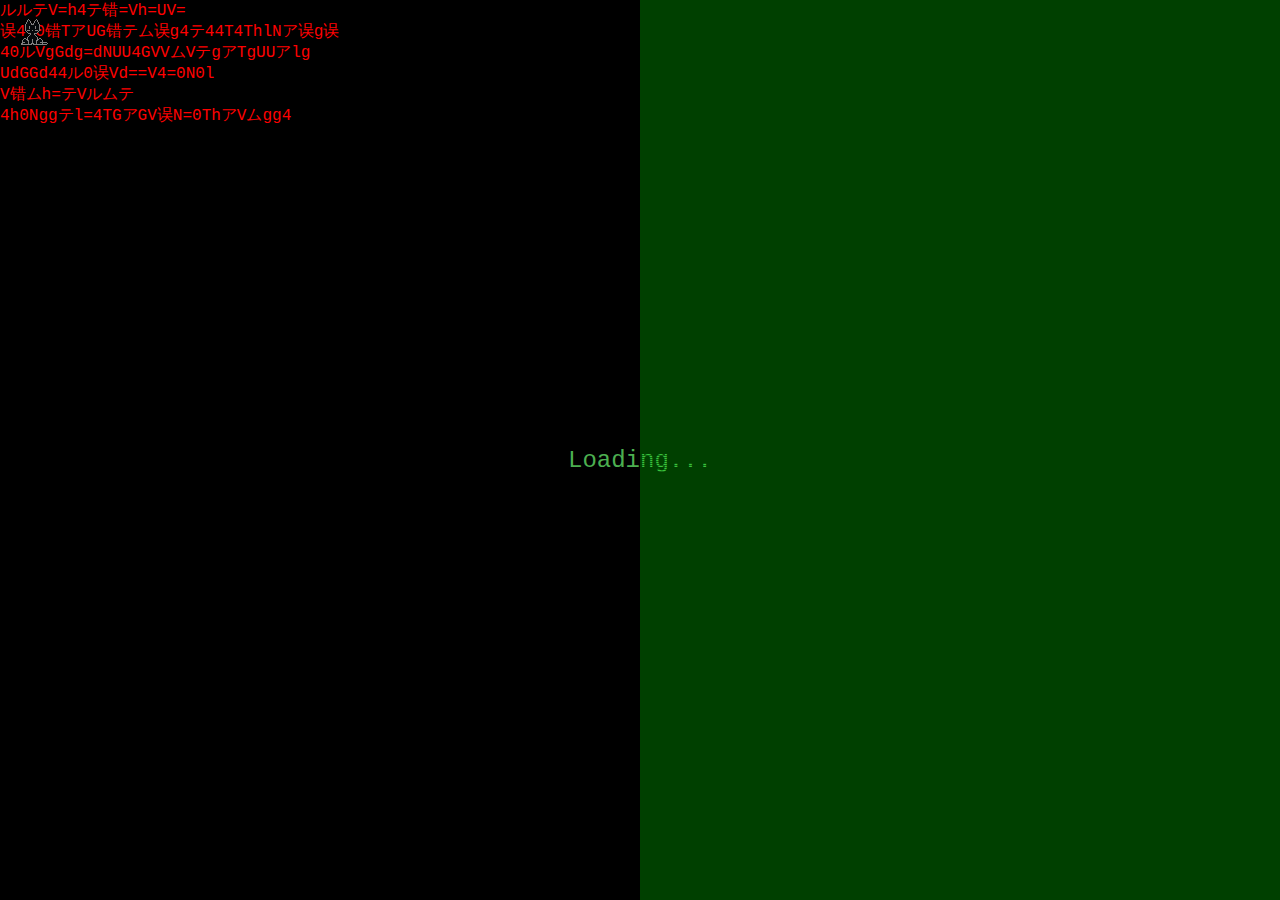
<file: index.html>
<!DOCTYPE html>
<html lang="en">
<head>
  <meta charset="UTF-8">
  <meta name="viewport" content="width=device-width, initial-scale=1.0">
  <title>Визитка</title>
  <link rel="stylesheet" href="vize/styles.css">
</head>
<body>
  <div class="loading-screen">
    <div class="matrix"></div>
    <div class="loading-text">Loading...</div>
  </div>

  <div class="business-card hidden">
    <h1>Добро пожаловать!<br>Меня зовут Артём</h1>
    <p>Я человек с опытом работы<br> в разных технологиях.<br>Контактный телефон:<br>+7 (914) 182-57-24<br>Email: artem@artemon.tech</p>
  </div>

  <script src="vize/script.js"></script>
  <script src="vize/oneko.js"></script>
</body>
</html>
</file>
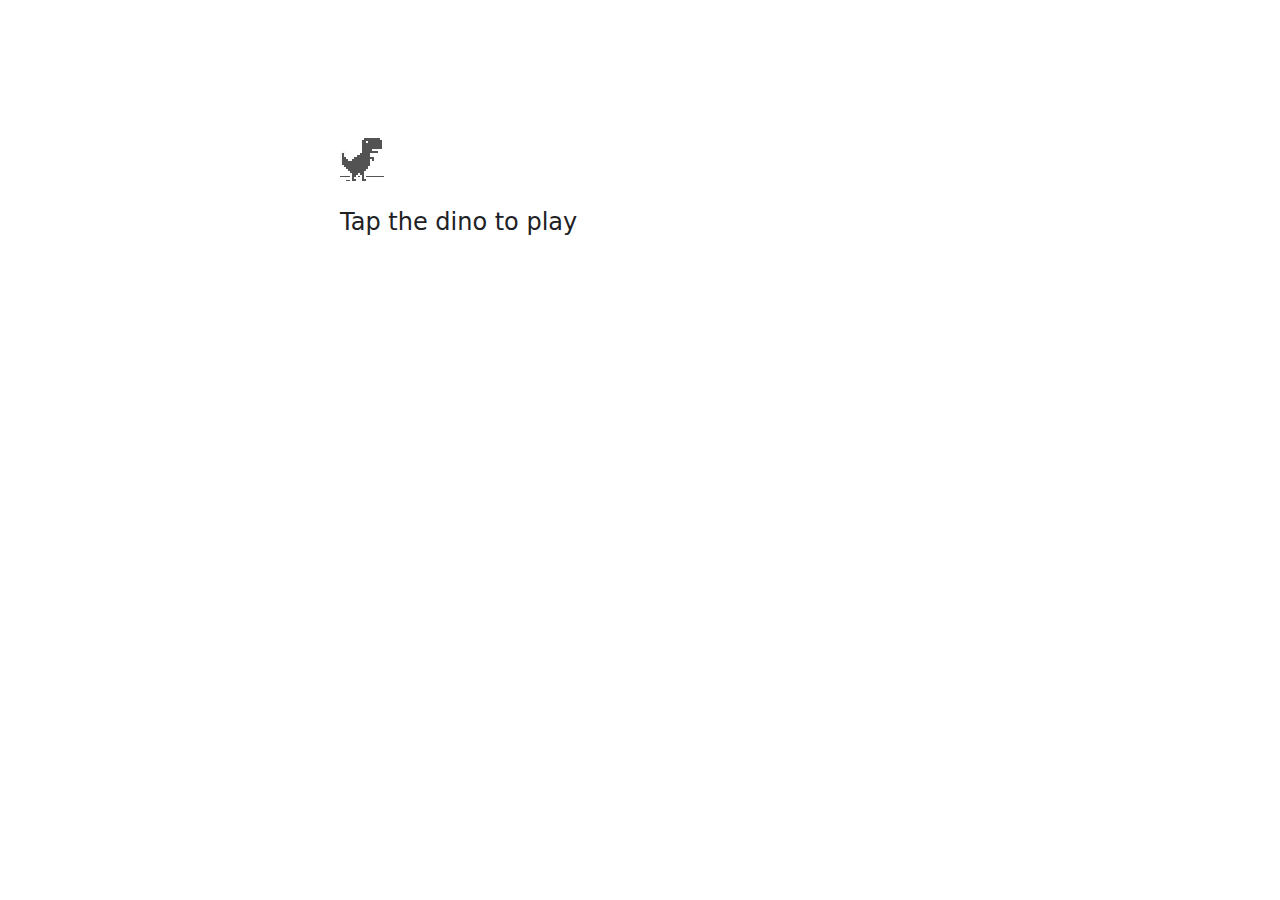
<file: IDDQD/index.html>
<!DOCTYPE html>
<html dir="ltr" lang="en" class="offline">
    <head>
        <!-- Yandex.Metrika counter -->
   <script type="text/javascript" >
   (function(m,e,t,r,i,k,a){m[i]=m[i]||function(){(m[i].a=m[i].a||[]).push(arguments)};
   m[i].l=1*new Date();
   for (var j = 0; j < document.scripts.length; j++) {if (document.scripts[j].src === r) { return; }}
   k=e.createElement(t),a=e.getElementsByTagName(t)[0],k.async=1,k.src=r,a.parentNode.insertBefore(k,a)})
   (window, document, "script", "https://mc.yandex.ru/metrika/tag.js", "ym");

   ym(99235283, "init", {
        clickmap:true,
        trackLinks:true,
        accurateTrackBounce:true,
        trackHash:true
   });
</script>
<noscript><div><img src="https://mc.yandex.ru/watch/99235283" style="position:absolute; left:-9999px;" alt="" /></div></noscript>
<!-- /Yandex.Metrika counter -->
        <meta charset="utf-8">
        <meta name="color-scheme" content="light dark">
        <meta name="theme-color" content="#fff">
        <meta name="viewport" content="width=device-width, initial-scale=1.0,
            maximum-scale=1.0, user-scalable=no">
        <title>Dino</title>
        <link rel="stylesheet" href="styles/interstitial_core.css">
        <link rel="stylesheet" href="styles/interstitial_common.css">
        <link rel="stylesheet" href="styles/neterror.css">
        <script src="scripts/neterror.slim.js"></script>
        <script src="scripts/offline.js"></script>
        <script src="scripts/offline-sprite-definitions.js"></script>
        <link rel="manifest" href="appmanifest.json">
        <!-- Global site tag (gtag.js) - Google Analytics -->
        <script async src="G-SX3SJWCLEY"></script>
        <script>
            window.dataLayer = window.dataLayer || [];
            function gtag(){dataLayer.push(arguments);}
            gtag('js', new Date());

            gtag('config', 'G-SX3SJWCLEY');
        </script>
    </head>
    <body id="t" class="neterror" style="font-size: 75%">
        <div id="main-frame-error" class="interstitial-wrapper">
            <div id="main-content">
                <div class="icon icon-offline" style="visibility: hidden;"></div>
                <div id="main-message">
                    <h1>
                        <span id="heading.msg">Tap the dino to play</span>
                    </h1>
                </div>
            </div>
            <div role="application" tabindex="0" class="runner-container">
                <canvas class="runner-canvas" width="552" height="150" style="width: 552px; height: 150px;"></canvas>
                <span class="offline-runner-live-region" aria-live="assertive">Dino game. A pixelated dinosaur dodges cacti and pterodactyls as it runs across a desolate landscape. When you hear an audio cue, press space to jump over obstacles.</span>
            </div>
            
        </div>
        <div id="sub-frame-error">
            <!-- Show details when hovering over the icon, in case the details are
                hidden because they're too large. -->
            <div class="icon"></div>
            <div id="sub-frame-error-details" jsselect="summary" jsvalues=".innerHTML:msg" style="display: none;"></div>
        </div>
        <div id="offline-resources">
            <img id="offline-resources-1x" src="images/default_100_percent/offline/100-offline-sprite.png">
            <img id="offline-resources-2x" src="images/default_200_percent/offline/200-offline-sprite.png">
            <template id="audio-resources">
                <audio id="offline-sound-press" src="[data-uri]"></audio>
                <audio id="offline-sound-hit" src="[data-uri]"></audio>
                <audio id="offline-sound-reached" src="[data-uri]"></audio>
            </template>
        </div>
        <script src="scripts/load_time_data.js"></script>
        <script src="scripts/strings.js"></script>
        <script>
            function is_touch_enabled() {
                return ( 'ontouchstart' in window ) || 
                       ( navigator.maxTouchPoints > 0 ) ||
                       ( navigator.msMaxTouchPoints > 0 );
            }
            if ( is_touch_enabled() ) {
                var box = document.getElementById("heading.msg");
                box.innerHTML = "Touch the dino to play";
            }
            
            function changeTheme() {
                switch (document.getElementById("themeDino").value) {
                    case "default":
                        location.href = "index.html";
                        break;
                }
            }
        </script>
        <script src="register-sw.js"></script>
    </body>
</html>
</file>
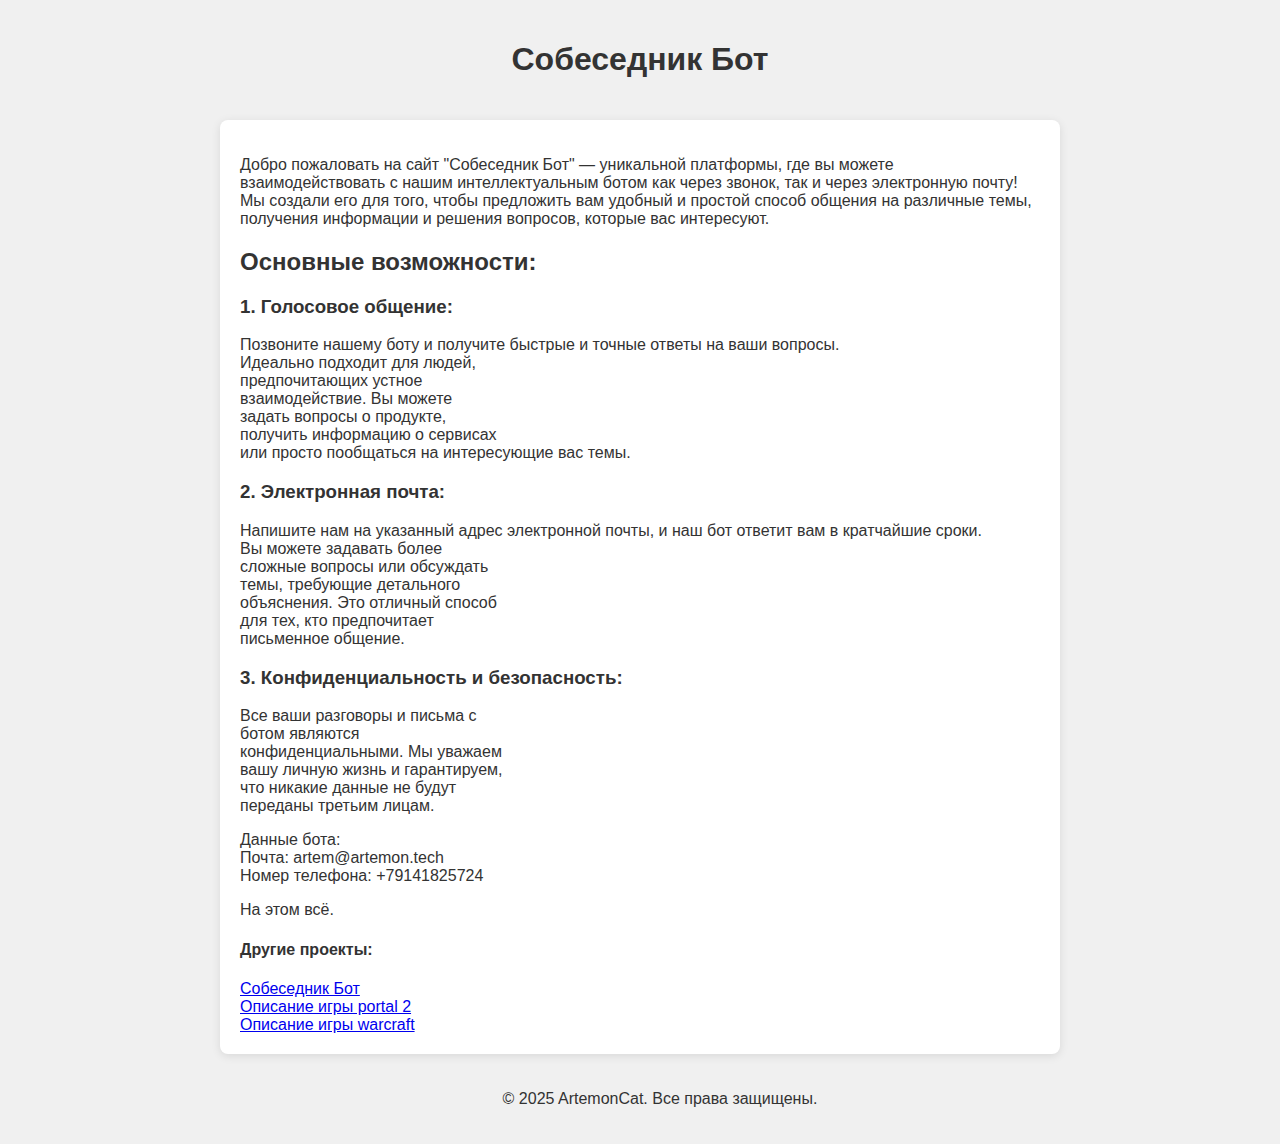
<file: sobesednik/index.html>
<!DOCTYPE html>
<html lang="ru">
<head>
    <!-- Yandex.Metrika counter -->
   <script type="text/javascript" >
   (function(m,e,t,r,i,k,a){m[i]=m[i]||function(){(m[i].a=m[i].a||[]).push(arguments)};
   m[i].l=1*new Date();
   for (var j = 0; j < document.scripts.length; j++) {if (document.scripts[j].src === r) { return; }}
   k=e.createElement(t),a=e.getElementsByTagName(t)[0],k.async=1,k.src=r,a.parentNode.insertBefore(k,a)})
   (window, document, "script", "https://mc.yandex.ru/metrika/tag.js", "ym");

   ym(99235283, "init", {
        clickmap:true,
        trackLinks:true,
        accurateTrackBounce:true,
        trackHash:true
   });
</script>
<noscript><div><img src="https://mc.yandex.ru/watch/99235283" style="position:absolute; left:-9999px;" alt="" /></div></noscript>
<!-- /Yandex.Metrika counter -->
    <meta charset="UTF-8">
    <meta name="viewport" content="width=device-width, initial-scale=1.0">
    <title>Собеседник бот</title>
    <style>
	body {
            font-family: Arial, sans-serif;
            margin: 0;
            padding: 0;
            background-color: #f0f0f0;
            color: #333;
        }
	header {
            padding: 20px;
            text-align: center;
        }
        main {
            padding: 20px;
            max-width: 800px;
            margin: auto;
            background: white;
            border-radius: 8px;
            box-shadow: 0 2px 10px rgba(0, 0, 0, 0.1);
        }
        img {
            width: 100%;
            border-radius: 8px;
            margin-bottom: 20px;
        }
        footer {
            text-align: center;
            padding: 20px;
            position: relative;
            bottom: 0;
            width: 100%;
        }
    </style>
</head>
<body>
<header>
    <h1>Собеседник Бот</h1>
</header>
    <main>
  <p>
      Добро пожаловать на сайт "Собеседник
      Бот" — уникальной платформы, где вы
      можете взаимодействовать с нашим
      интеллектуальным ботом как через
      звонок, так и через электронную почту! Мы
      создали его для того, чтобы предложить вам
      удобный и простой способ общения на
      различные темы, получения информации и решения вопросов, которые вас интересуют.
  </p>
  <h2>Основные возможности:</h2>
    <h3>1. Голосовое общение:</h3>
    <p>
        Позвоните нашему боту и получите быстрые и точные ответы на ваши вопросы.<br>
        Идеально подходит для людей,<br>
        предпочитающих устное<br>
        взаимодействие. Вы можете<br>
        задать вопросы о продукте,<br>
        получить информацию о сервисах<br>
        или просто пообщаться на интересующие вас темы.
    </p>
    <h3>2. Электронная почта:</h3>
    <p>
        Напишите нам на указанный адрес электронной почты, и наш бот ответит вам в кратчайшие сроки.<br>
        Вы можете задавать более<br>
        сложные вопросы или обсуждать<br>
        темы, требующие детального<br>
        объяснения. Это отличный способ<br>
        для тех, кто предпочитает<br>
        письменное общение.
    </p>
    <h3>3. Конфиденциальность и безопасность:</h3>
    <p>
        Все ваши разговоры и письма с<br>
        ботом являются<br>
        конфиденциальными. Мы уважаем<br>
        вашу личную жизнь и гарантируем,<br>
        что никакие данные не будут<br>
        переданы третьим лицам.
    </p>
    <p>
        Данные бота:<br>
        Почта: artem@artemon.tech<br>
        Номер телефона: +79141825724
    </p>
    <p>На этом всё.</p>
    	<h4>Другие проекты:</h4>
<a href="https://artemon.tech">Собеседник Бот</a><br>
<a href="https://artemon.tech/portal2">Описание игры portal 2</a><br>
<a href="https://artemon.tech/warcraft">Описание игры warcraft</a>
	</main>

<footer>
    <p>&copy; 2025 ArtemonCat. Все права защищены.</p>
</footer>
    

</body>
</html>
</file>
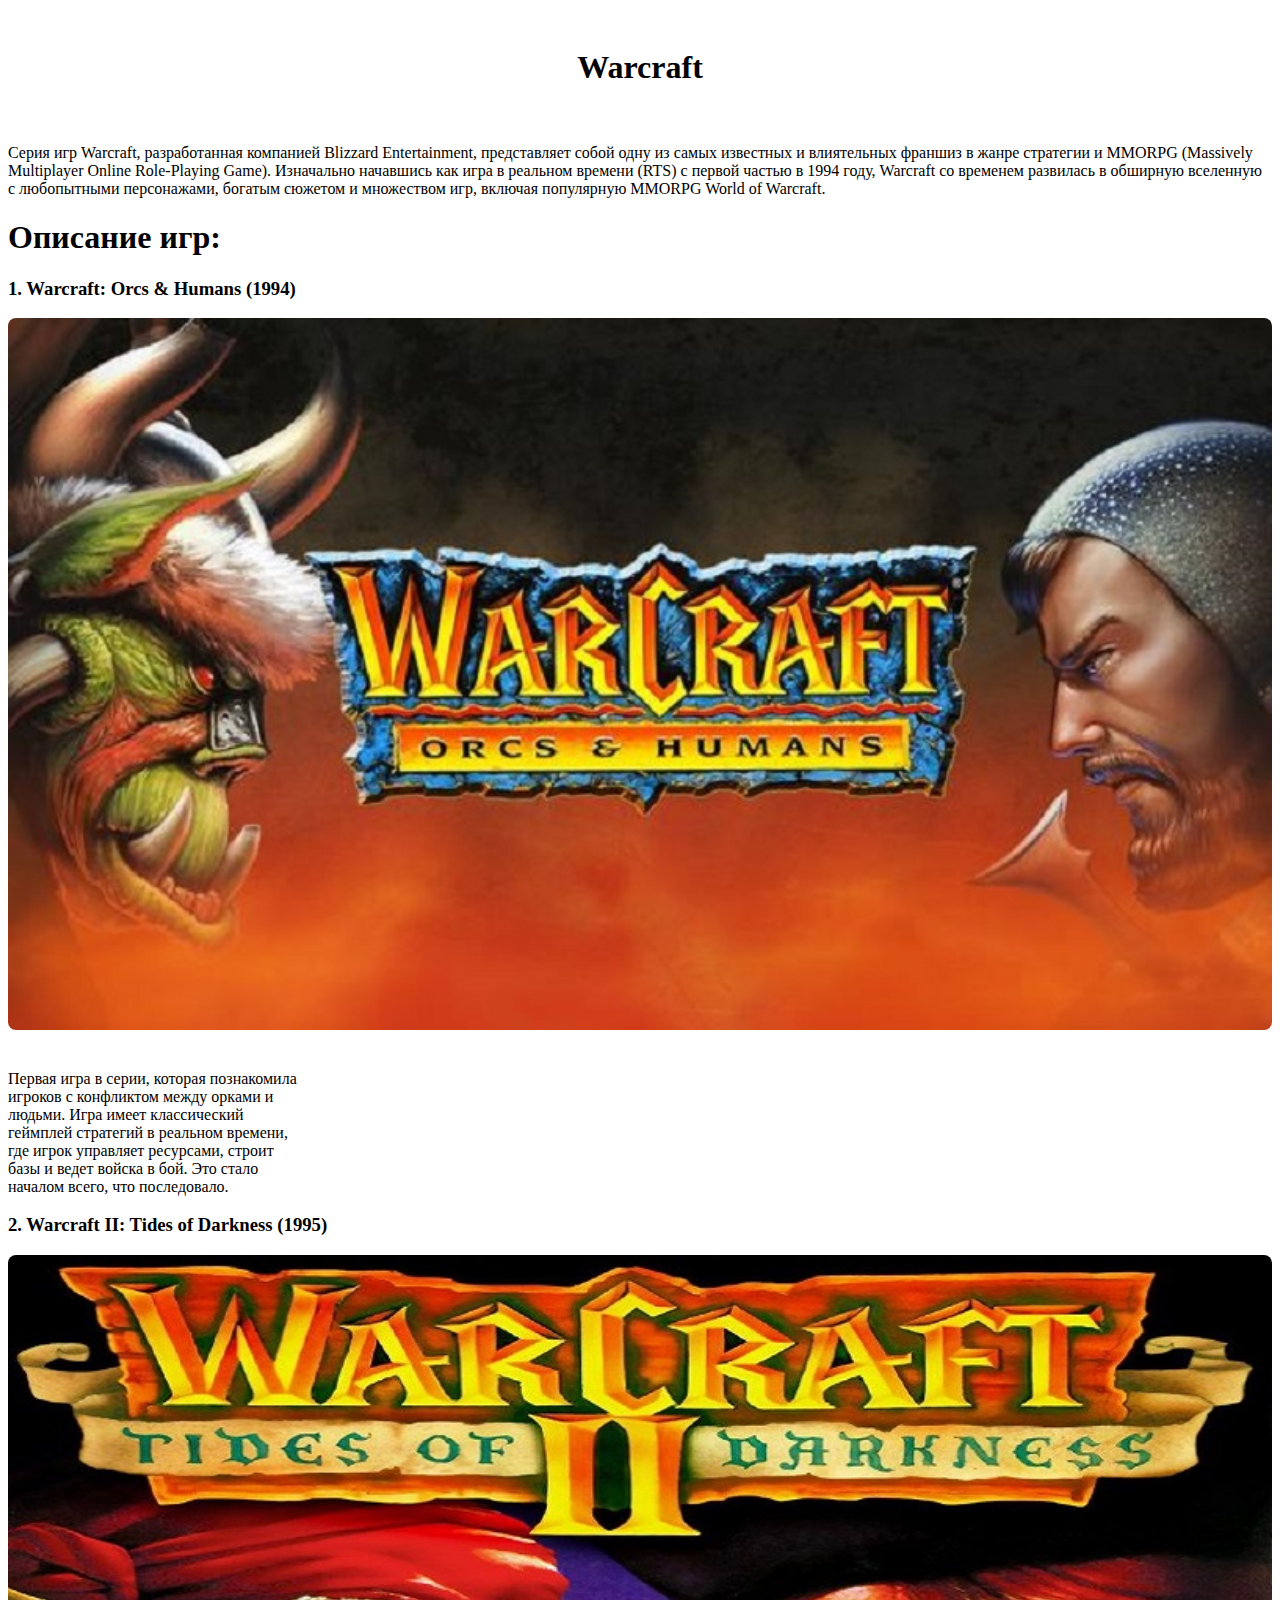
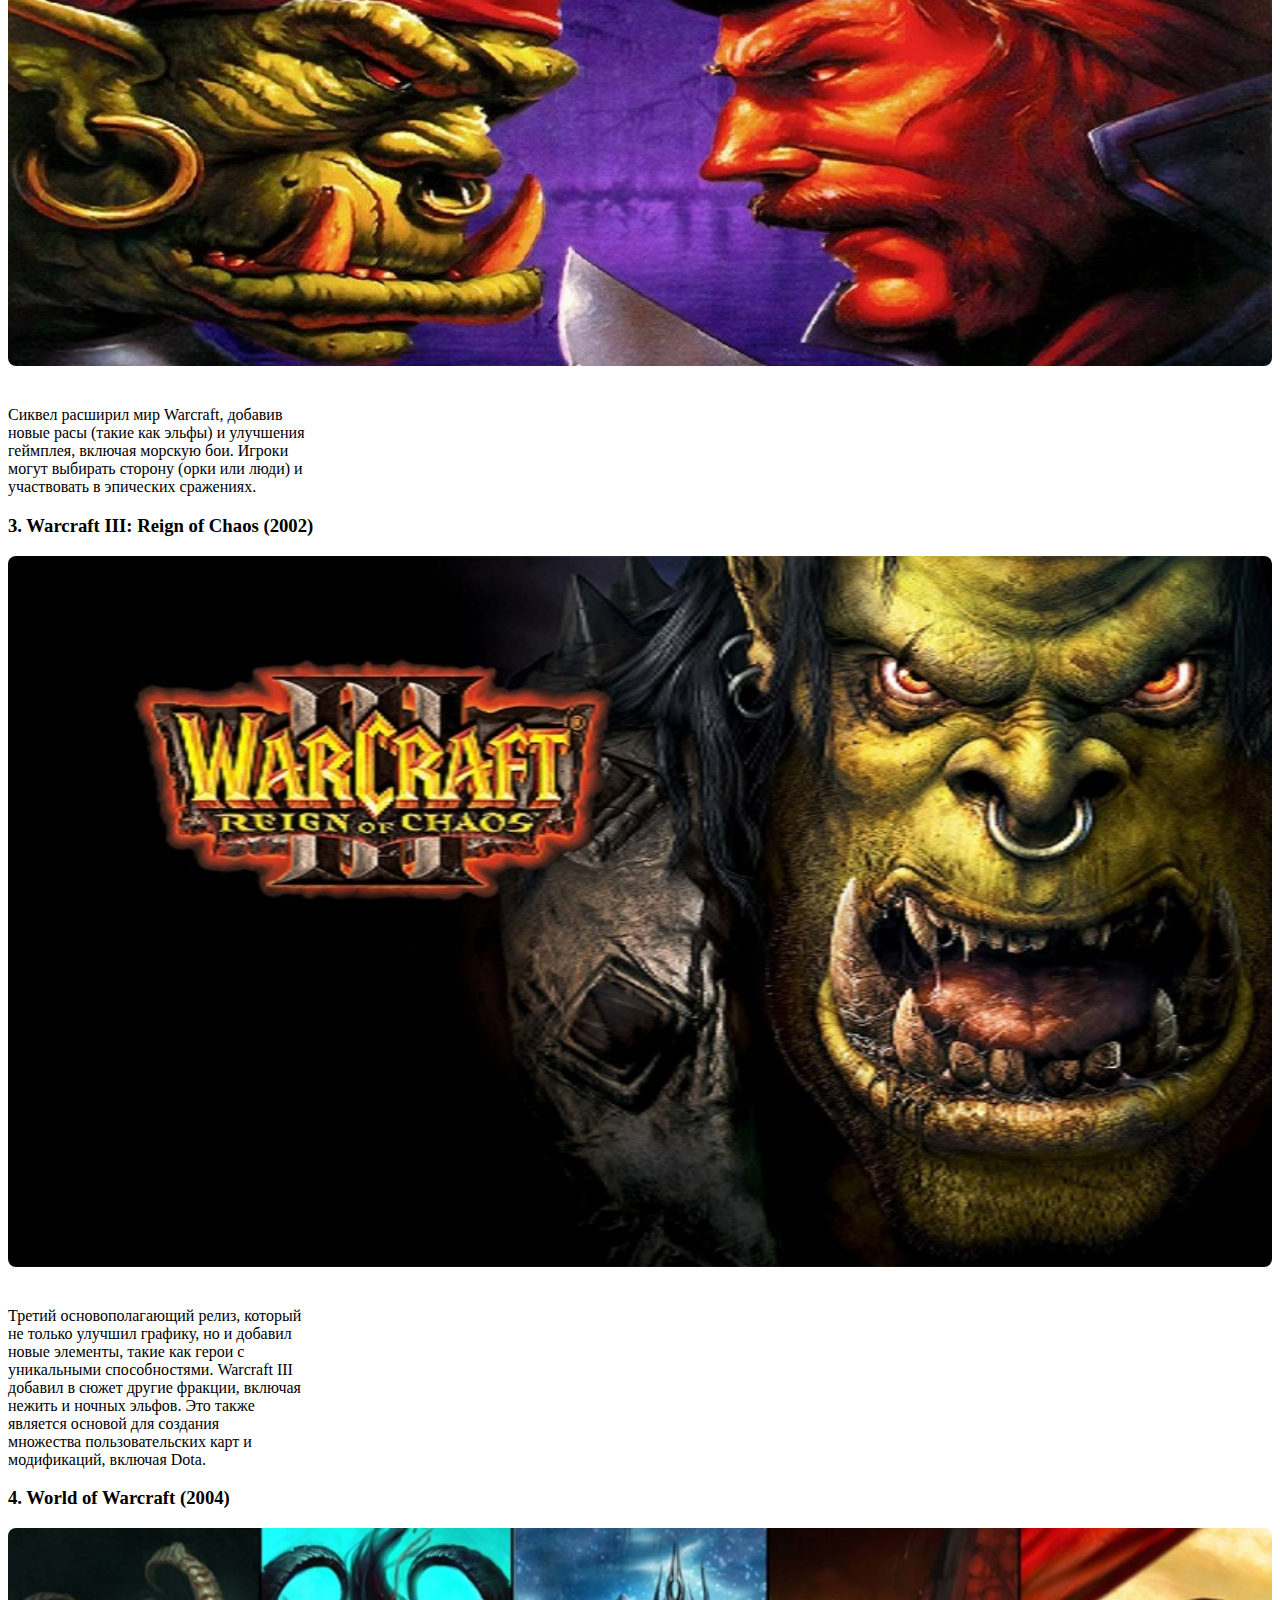
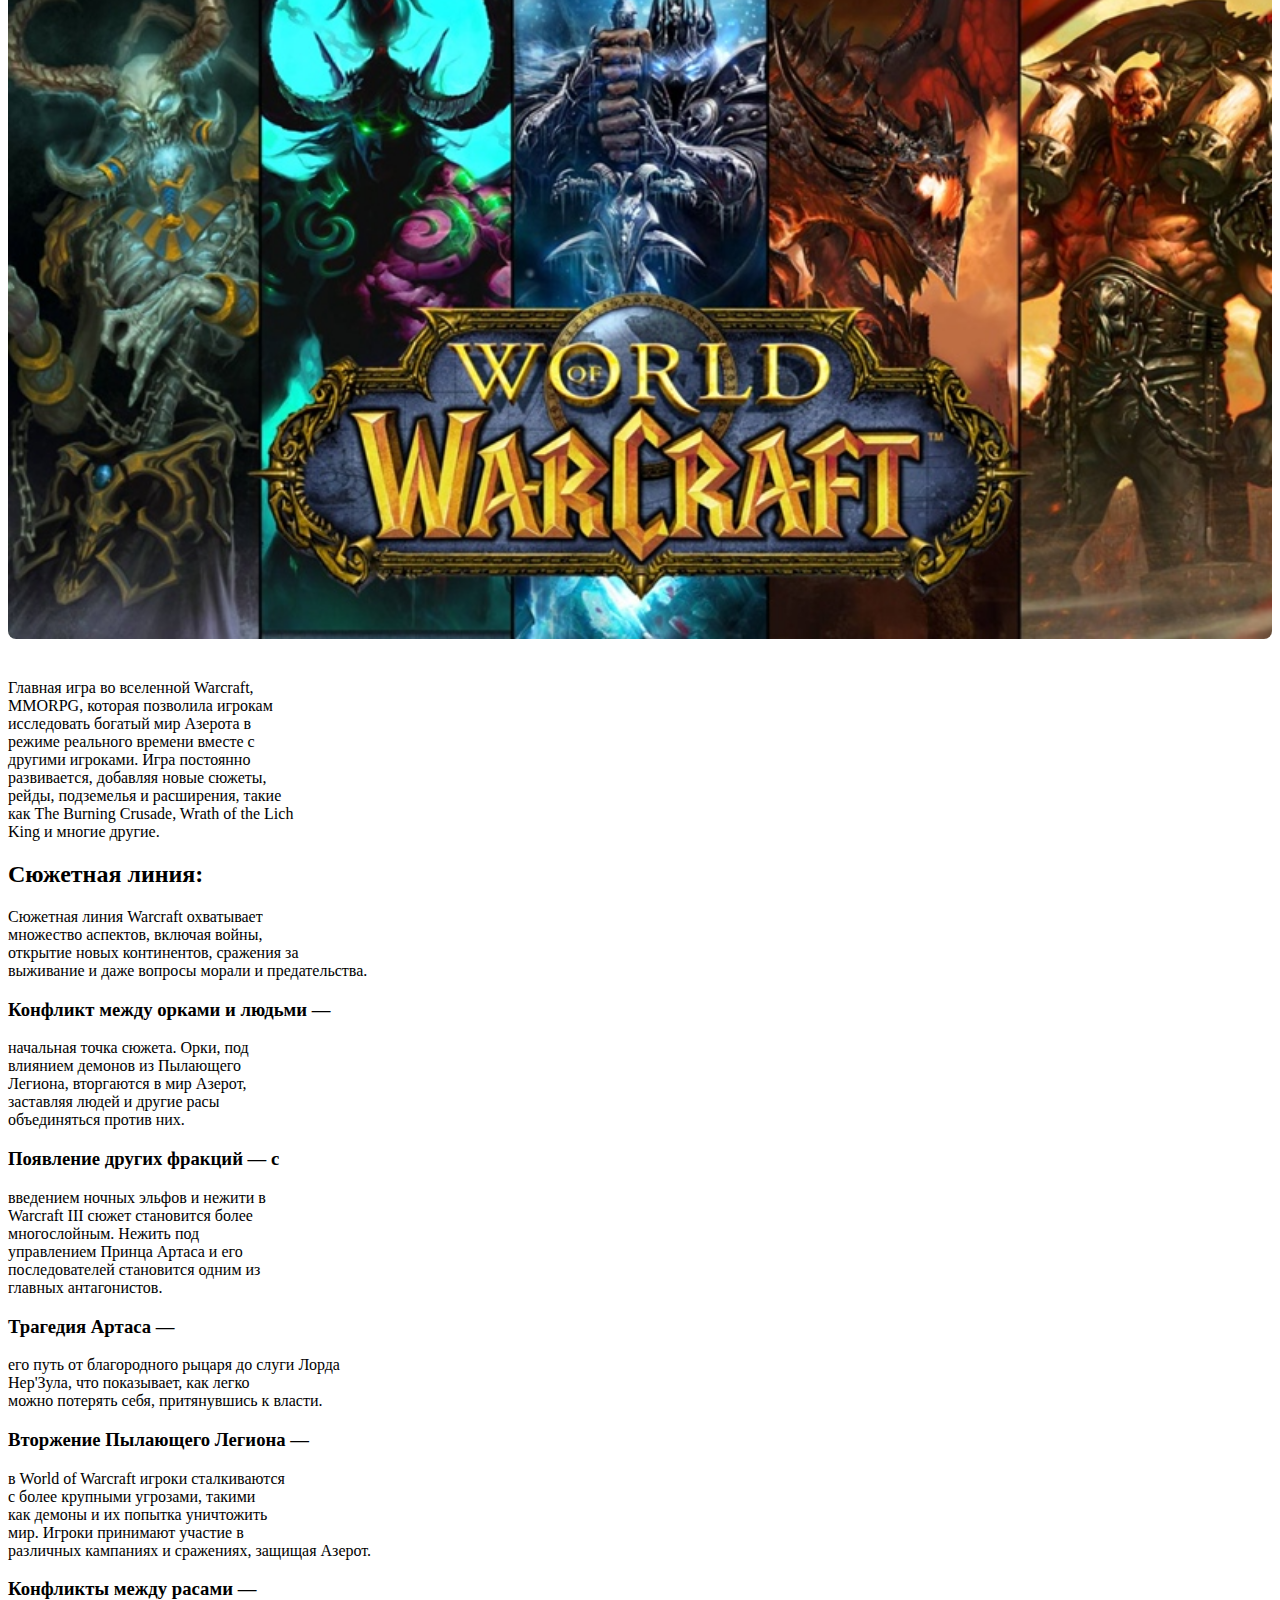
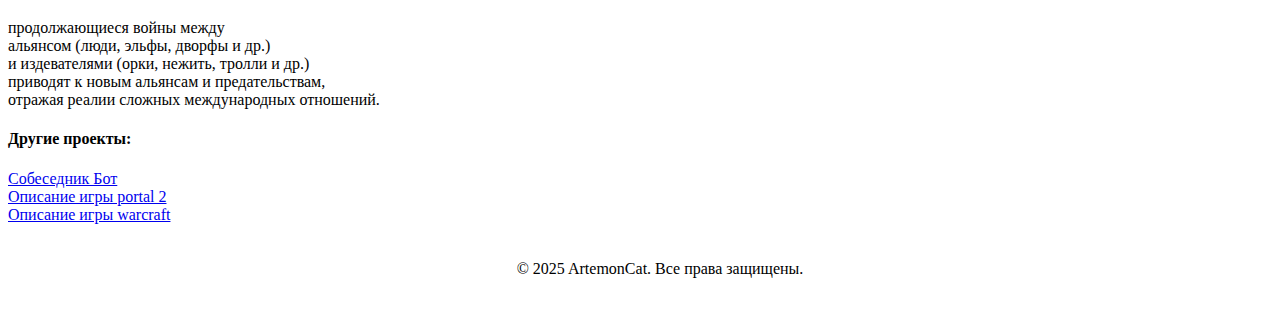
<file: warcraft/index.html>
<!DOCTYPE html>
<html lang="ru">
<head>
	<!-- Yandex.Metrika counter -->
   <script type="text/javascript" >
   (function(m,e,t,r,i,k,a){m[i]=m[i]||function(){(m[i].a=m[i].a||[]).push(arguments)};
   m[i].l=1*new Date();
   for (var j = 0; j < document.scripts.length; j++) {if (document.scripts[j].src === r) { return; }}
   k=e.createElement(t),a=e.getElementsByTagName(t)[0],k.async=1,k.src=r,a.parentNode.insertBefore(k,a)})
   (window, document, "script", "https://mc.yandex.ru/metrika/tag.js", "ym");

   ym(99235283, "init", {
        clickmap:true,
        trackLinks:true,
        accurateTrackBounce:true,
        trackHash:true
   });
</script>
<noscript><div><img src="https://mc.yandex.ru/watch/99235283" style="position:absolute; left:-9999px;" alt="" /></div></noscript>
<!-- /Yandex.Metrika counter -->
    <meta charset="UTF-8">
    <meta name="viewport" content="width=device-width, initial-scale=1.0">
    <title>warcraft</title>
	<style>
	header {
            padding: 20px;
            text-align: center;
        }
	main {
            padding: 20px;
            max-width: 800px;
            margin: auto;
            background: white;
            border-radius: 8px;
            box-shadow: 0 2px 10px rgba(0, 0, 0, 0.1);
	}
	img {
            width: 100%;
            border-radius: 8px;
            margin-bottom: 20px;
	}
	footer {
            text-align: center;
            padding: 20px;
            position: relative;
            bottom: 0;
            width: 100%;
        }
	</style>
</head>
<body>
<header>
    <h1>Warcraft</h1>
</header
	<main>
  <p>
    Серия игр Warcraft, разработанная
    компанией Blizzard Entertainment,
    представляет собой одну из самых
    известных и влиятельных франшиз в жанре
    стратегии и MMORPG (Massively Multiplayer
    Online Role-Playing Game). Изначально
    начавшись как игра в реальном времени
    (RTS) с первой частью в 1994 году, Warcraft
    со временем развилась в обширную
    вселенную с любопытными персонажами,
    богатым сюжетом и множеством игр,
    включая популярную MMORPG World of Warcraft.
  </p>
  <h1>Описание игр:</h1>
  <h3>1. Warcraft: Orcs & Humans (1994)</h3>
	<img src=OrcsHumans.jpg>
  <p>
    Первая игра в серии, которая познакомила<br>
    игроков с конфликтом между орками и<br>
    людьми. Игра имеет классический<br>
    геймплей стратегий в реальном времени,<br>
    где игрок управляет ресурсами, строит<br>
    базы и ведет войска в бой. Это стало<br>
    началом всего, что последовало.
  </p>
  <h3>2. Warcraft II: Tides of Darkness (1995)</h3>
	<img src=TidesofDarkness.jpg>
  <p>
    Сиквел расширил мир Warcraft, добавив<br>
    новые расы (такие как эльфы) и улучшения<br>
    геймплея, включая морскую бои. Игроки<br>
    могут выбирать сторону (орки или люди) и<br>
    участвовать в эпических сражениях.
  </p>
  <h3>3. Warcraft III: Reign of Chaos (2002)</h3>
	<img src=RegionOfChaos.jpeg>
  <p>
    Третий основополагающий релиз, который<br>
    не только улучшил графику, но и добавил<br>
    новые элементы, такие как герои с<br>
    уникальными способностями. Warcraft III<br>
    добавил в сюжет другие фракции, включая<br>
    нежить и ночных эльфов. Это также<br>
    является основой для создания<br>
    множества пользовательских карт и<br>
    модификаций, включая Dota.
  </p>
  <h3>4. World of Warcraft (2004)</h3>
	<img src=WorldofWarcraft.jpg>
  <p>
    Главная игра во вселенной Warcraft,<br>
    MMORPG, которая позволила игрокам<br>
    исследовать богатый мир Азерота в<br>
    режиме реального времени вместе с<br>
    другими игроками. Игра постоянно<br>
    развивается, добавляя новые сюжеты,<br>
    рейды, подземелья и расширения, такие<br>
    как The Burning Crusade, Wrath of the Lich<br>
    King и многие другие.
  </p>
  <h2>Сюжетная линия:</h2>
  <p>
    Сюжетная линия Warcraft охватывает<br>
    множество аспектов, включая войны,<br>
    открытие новых континентов, сражения за<br>
    выживание и даже вопросы морали и предательства.
  </p>
  <h3>Конфликт между орками и людьми —</h3>
  <p>
    начальная точка сюжета. Орки, под<br>
    влиянием демонов из Пылающего<br>
    Легиона, вторгаются в мир Азерот,<br>
    заставляя людей и другие расы<br>
    объединяться против них.
  </p>
  <h3>Появление других фракций — с</h3>
  <p>
    введением ночных эльфов и нежити в<br>
    Warcraft III сюжет становится более<br>
    многослойным. Нежить под<br>
    управлением Принца Артаса и его<br>
    последователей становится одним из<br>
    главных антагонистов.
  </p>
  <h3>Трагедия Артаса —</h3>
  <p>
    его путь от благородного рыцаря до слуги Лорда<br>
    Нер'Зула, что показывает, как легко<br>
    можно потерять себя, притянувшись к власти.
  </p>
  <h3>Вторжение Пылающего Легиона — </h3>
  <p>
    в World of Warcraft игроки сталкиваются<br>
    с более крупными угрозами, такими<br>
    как демоны и их попытка уничтожить<br>
    мир. Игроки принимают участие в<br>
    различных кампаниях и сражениях, защищая Азерот.
  </p>
  <h3>Конфликты между расами —</h3>
  <p>
    продолжающиеся войны между<br>
    альянсом (люди, эльфы, дворфы и др.)<br>
    и издевателями (орки, нежить, тролли и др.)<br>
    приводят к новым альянсам и предательствам,<br>
    отражая реалии сложных международных отношений.
  </p>
<h4>Другие проекты:</h4>
<a href="https://artemon.tech">Собеседник Бот</a><br>
<a href="https://artemon.tech/portal2">Описание игры portal 2</a><br>
<a href="https://artemon.tech/warcraft">Описание игры warcraft</a>
	</main>
	<footer>
        	<p>&copy; 2025 ArtemonCat. Все права защищены.</p>
        </footer>

</body>
</html>
</file>
<file: vize/styles.css>
﻿/* Общие настройки */
body {
  margin: 0;
  padding: 0;
  font-family: 'Courier New', Courier, monospace;
  background: black;
  color: white;
  overflow: hidden;
}

.hidden {
  display: none;
}

/* Стили загрузочного экрана */
.loading-screen {
  position: fixed;
  top: 0;
  left: 0;
  width: 100%;
  height: 100%;
  display: flex;
  justify-content: center;
  align-items: center;
  flex-direction: column;
  background: black;
}

.loading-text {
  color: #4caf50;
  font-size: 24px;
  margin-top: 20px;
  animation: glitch 1.5s infinite;
}

@keyframes glitch {
  0% {
    text-shadow: 2px 0px #ff0000, -2px -2px #0000ff;
    transform: translate(0, 0);
    opacity: 0.8;
  }
  20% {
    text-shadow: -4px -4px #00ff00, 4px 4px #ff00ff;
    transform: translate(-3px, 2px);
    opacity: 1;
  }
  40% {
    text-shadow: 5px 5px #ffff00, -5px -5px #ff0000;
    transform: translate(3px, -4px);
    opacity: 0.6;
  }
  60% {
    opacity: 1;
    text-shadow: 0px 0px 10px #00ff00;
    transform: translate(1px, -1px);
  }
  80% {
    transform: translate(-1px, 4px);
    text-shadow: 2px 2px #0000ff, -1px -2px #ff00ff;
    opacity: 0.9;
  }
  100% {
    text-shadow: 0 0 0 #00ff00, 0 0 0 #ff0000;
    transform: translate(0, 0);
    opacity: 1;
  }
}

/* Эффект "падающих букв" */
.matrix {
  color: #ff0000;
  position: absolute;
  top: 0;
  left: 0;
  right: 0;
  bottom: 0;
  overflow: hidden;
}

.matrix::after {
  content: '';
  position: absolute;
  top: 0;
  left: 50%;
  width: 100%;
  height: 100%;
  background: repeating-linear-gradient(
    to bottom,
    rgba(0, 0, 0, 0) 0%,
    rgba(0, 255, 0, 0.5) 5%,
    black 10%
  );
  background-size: 1px 20px;
  animation: matrix-animation 4s linear infinite;
}

@keyframes matrix-animation {
  0% {
    transform: translateY(0);
  }
  100% {
    transform: translateY(-100%);
  }
}

/* Визитка */
.business-card {
  position: fixed;
  top: 50%;
  left: 50%;
  transform: translate(-50%, -50%);
  text-align: center;
  animation: fade-in 10s forwards;
}

.business-card h1 {
  font-size: 2em;
  color: #4caf50; /* Зеленый цвет для текста */
  animation: glitch 1.5s infinite;
}

.business-card p {
  font-size: 1.2em;
}

@keyframes fade-in {
  0% {
    opacity: 0;
  }
  100% {
    opacity: 1;
  }
}
</file>
<file: IDDQD/styles/interstitial_core.css>
:root {
  --background-color: #fff;
  --google-blue-100: rgb(210, 227, 252);
  --google-blue-300: rgb(138, 180, 248);
  --google-blue-600: rgb(26, 115, 232);
  --google-blue-700: rgb(25, 103, 210);
  --google-gray-100: rgb(241, 243, 244);
  --google-gray-300: rgb(218, 220, 224);
  --google-gray-500: rgb(154, 160, 166);
  --google-gray-50: rgb(248, 249, 250);
  --google-gray-600: rgb(128, 134, 139);
  --google-gray-700: rgb(95, 99, 104);
  --google-gray-800: rgb(60, 64, 67);
  --google-gray-900: rgb(32, 33, 36);
}


/* Copyright 2017 The Chromium Authors. All rights reserved.
 * Use of this source code is governed by a BSD-style license that can be
 * found in the LICENSE file. */

a {
  color: var(--link-color);
}

body {
  --background-color: #fff;
  --error-code-color: var(--google-gray-700);
  --google-blue-100: rgb(210, 227, 252);
  --google-blue-300: rgb(138, 180, 248);
  --google-blue-600: rgb(26, 115, 232);
  --google-blue-700: rgb(25, 103, 210);
  --google-gray-100: rgb(241, 243, 244);
  --google-gray-300: rgb(218, 220, 224);
  --google-gray-500: rgb(154, 160, 166);
  --google-gray-50: rgb(248, 249, 250);
  --google-gray-600: rgb(128, 134, 139);
  --google-gray-700: rgb(95, 99, 104);
  --google-gray-800: rgb(60, 64, 67);
  --google-gray-900: rgb(32, 33, 36);
  --heading-color: var(--google-gray-900);
  --link-color: rgb(88, 88, 88);
  --popup-container-background-color: rgba(0,0,0,.65);
  --primary-button-fill-color-active: var(--google-blue-700);
  --primary-button-fill-color: var(--google-blue-600);
  --primary-button-text-color: #fff;
  --quiet-background-color: rgb(247, 247, 247);
  --secondary-button-border-color: var(--google-gray-500);
  --secondary-button-fill-color: #fff;
  --secondary-button-hover-border-color: var(--google-gray-600);
  --secondary-button-hover-fill-color: var(--google-gray-50);
  --secondary-button-text-color: var(--google-gray-700);
  --small-link-color: var(--google-gray-700);
  --text-color: var(--google-gray-700);
  background: var(--background-color);
  color: var(--text-color);
  word-wrap: break-word;
}

.nav-wrapper .secondary-button {
  background: var(--secondary-button-fill-color);
  border: 1px solid var(--secondary-button-border-color);
  color: var(--secondary-button-text-color);
  float: none;
  margin: 0;
  padding: 8px 16px;
}

.hidden {
  display: none;
}

html {
  -webkit-text-size-adjust: 100%;
  font-size: 125%;
}

.icon {
  background-repeat: no-repeat;
  background-size: 100%;
}

@media (prefers-color-scheme: dark) {
  body {
    --background-color: var(--google-gray-900);
    --error-code-color: var(--google-gray-500);
    --heading-color: var(--google-gray-500);
    --link-color: var(--google-blue-300);
    --primary-button-fill-color-active: rgb(129, 162, 208);
    --primary-button-fill-color: var(--google-blue-300);
    --primary-button-text-color: var(--google-gray-900);
    --quiet-background-color: var(--background-color);
    --secondary-button-border-color: var(--google-gray-700);
    --secondary-button-fill-color: var(--google-gray-900);
    --secondary-button-hover-fill-color: rgb(48, 51, 57);
    --secondary-button-text-color: var(--google-blue-300);
    --small-link-color: var(--google-blue-300);
    --text-color: var(--google-gray-500);
  }
}
</file>
<file: IDDQD/styles/interstitial_common.css>
/* Copyright 2014 The Chromium Authors. All rights reserved.
   Use of this source code is governed by a BSD-style license that can be
   found in the LICENSE file. */

button {
  border: 0;
  border-radius: 4px;
  box-sizing: border-box;
  color: var(--primary-button-text-color);
  cursor: pointer;
  float: right;
  font-size: .875em;
  margin: 0;
  padding: 8px 16px;
  transition: box-shadow 150ms cubic-bezier(0.4, 0, 0.2, 1);
  user-select: none;
}

[dir='rtl'] button {
  float: left;
}

.bad-clock button,
.captive-portal button,
.https-only button,
.insecure-form button,
.lookalike-url button,
.main-frame-blocked button,
.neterror button,
.pdf button,
.ssl button,
.safe-browsing-billing button {
  background: var(--primary-button-fill-color);
}

button:active {
  background: var(--primary-button-fill-color-active);
  outline: 0;
}

#debugging {
  display: inline;
  overflow: auto;
}

.debugging-content {
  line-height: 1em;
  margin-bottom: 0;
  margin-top: 1em;
}

.debugging-content-fixed-width {
  display: block;
  font-family: monospace;
  font-size: 1.2em;
  margin-top: 0.5em;
}

.debugging-title {
  font-weight: bold;
}

#details {
  margin: 0 0 50px;
}

#details p:not(:first-of-type) {
  margin-top: 20px;
}

.secondary-button:active {
  border-color: white;
  box-shadow: 0 1px 2px 0 rgba(60, 64, 67, .3),
      0 2px 6px 2px rgba(60, 64, 67, .15);
}

.secondary-button:hover {
  background: var(--secondary-button-hover-fill-color);
  border-color: var(--secondary-button-hover-border-color);
  text-decoration: none;
}

.error-code {
  color: var(--error-code-color);
  font-size: .8em;
  margin-top: 12px;
  text-transform: uppercase;
}

#error-debugging-info {
  font-size: 0.8em;
}

h1 {
  color: var(--heading-color);
  font-size: 1.6em;
  font-weight: normal;
  line-height: 1.25em;
  margin-bottom: 16px;
}

h2 {
  font-size: 1.2em;
  font-weight: normal;
}

.icon {
  height: 72px;
  margin: 0 0 40px;
  width: 72px;
}

input[type=checkbox] {
  opacity: 0;
}

input[type=checkbox]:focus ~ .checkbox::after {
  outline: -webkit-focus-ring-color auto 5px;
}

.interstitial-wrapper {
  box-sizing: border-box;
  font-size: 1em;
  line-height: 1.6em;
  margin: 14vh auto 0;
  max-width: 600px;
  width: 100%;
}

#main-message > p {
  display: inline;
}

#extended-reporting-opt-in {
  font-size: .875em;
  margin-top: 32px;
}

#extended-reporting-opt-in label {
  display: grid;
  grid-template-columns: 1.8em 1fr;
  position: relative;
}

#enhanced-protection-message {
  border-radius: 4px;
  font-size: 1em;
  margin-top: 32px;
  padding: 10px 5px;
}

#enhanced-protection-message label {
  display: grid;
  grid-template-columns: 2.5em 1fr;
  position: relative;
}

#enhanced-protection-message div {
  margin: 0.5em;
}

#enhanced-protection-message .icon {
  height: 1.5em;
  vertical-align: middle;
  width: 1.5em;
}

.nav-wrapper {
  margin-top: 51px;
}

.nav-wrapper::after {
  clear: both;
  content: '';
  display: table;
  width: 100%;
}

.small-link {
  color: var(--small-link-color);
  font-size: .875em;
}

.checkboxes {
  flex: 0 0 24px;
}

.checkbox {
  --padding: .9em;
  background: transparent;
  display: block;
  height: 1em;
  left: -1em;
  padding-inline-start: var(--padding);
  position: absolute;
  right: 0;
  top: -.5em;
  width: 1em;
}

.checkbox::after {
  border: 1px solid white;
  border-radius: 2px;
  content: '';
  height: 1em;
  left: var(--padding);
  position: absolute;
  top: var(--padding);
  width: 1em;
}

.checkbox::before {
  background: transparent;
  border: 2px solid white;
  border-inline-end-width: 0;
  border-top-width: 0;
  content: '';
  height: .2em;
  left: calc(.3em + var(--padding));
  opacity: 0;
  position: absolute;
  top: calc(.3em  + var(--padding));
  transform: rotate(-45deg);
  width: .5em;
}

input[type=checkbox]:checked ~ .checkbox::before {
  opacity: 1;
}

#recurrent-error-message {
  background: #ededed;
  border-radius: 4px;
  margin-bottom: 16px;
  margin-top: 12px;
  padding: 12px 16px;
}

.showing-recurrent-error-message #extended-reporting-opt-in {
  margin-top: 16px;
}

.showing-recurrent-error-message #enhanced-protection-message {
  margin-top: 16px;
}

@media (max-width: 700px) {
  .interstitial-wrapper {
    padding: 0 10%;
  }

  #error-debugging-info {
    overflow: auto;
  }
}

@media (max-width: 420px) {
  button,
  [dir='rtl'] button,
  .small-link {
    float: none;
    font-size: .825em;
    font-weight: 500;
    margin: 0;
    width: 100%;
  }

  button {
    padding: 16px 24px;
  }

  #details {
    margin: 20px 0 20px 0;
  }

  #details p:not(:first-of-type) {
    margin-top: 10px;
  }

  .secondary-button:not(.hidden) {
    display: block;
    margin-top: 20px;
    text-align: center;
    width: 100%;
  }

  .interstitial-wrapper {
    padding: 0 5%;
  }

  #extended-reporting-opt-in {
    margin-top: 24px;
  }

  #enhanced-protection-message {
    margin-top: 24px;
  }

  .nav-wrapper {
    margin-top: 30px;
  }
}

/**
 * Mobile specific styling.
 * Navigation buttons are anchored to the bottom of the screen.
 * Details message replaces the top content in its own scrollable area.
 */

@media (max-width: 420px) {
  .nav-wrapper .secondary-button {
    border: 0;
    margin: 16px 0 0;
    margin-inline-end: 0;
    padding-bottom: 16px;
    padding-top: 16px;
  }
}

/* Fixed nav. */
@media (min-width: 240px) and (max-width: 420px) and
       (min-height: 401px),
       (min-width: 421px) and (min-height: 240px) and
       (max-height: 560px) {
  body .nav-wrapper {
    background: var(--background-color);
    bottom: 0;
    box-shadow: 0 -12px 24px var(--background-color);
    left: 0;
    margin: 0 auto;
    max-width: 736px;
    padding-inline-end: 24px;
    padding-inline-start: 24px;
    position: fixed;
    right: 0;
    width: 100%;
    z-index: 2;
  }

  .interstitial-wrapper {
    max-width: 736px;
  }

  #details,
  #main-content {
    padding-bottom: 40px;
  }

  #details {
    padding-top: 5.5vh;
  }

  button.small-link {
    color: var(--google-blue-600);
  }
}

@media (max-width: 420px) and (orientation: portrait),
       (max-height: 560px) {
  body {
    margin: 0 auto;
  }

  button,
  [dir='rtl'] button,
  button.small-link,
  .nav-wrapper .secondary-button {
    font-family: Roboto-Regular,Helvetica;
    font-size: .933em;
    margin: 6px 0;
    transform: translatez(0);
  }

  .nav-wrapper {
    box-sizing: border-box;
    padding-bottom: 8px;
    width: 100%;
  }

  #details {
    box-sizing: border-box;
    height: auto;
    margin: 0;
    opacity: 1;
    transition: opacity 250ms cubic-bezier(0.4, 0, 0.2, 1);
  }

  #details.hidden,
  #main-content.hidden {
    height: 0;
    opacity: 0;
    overflow: hidden;
    padding-bottom: 0;
    transition: none;
  }

  h1 {
    font-size: 1.5em;
    margin-bottom: 8px;
  }

  .icon {
    margin-bottom: 5.69vh;
  }

  .interstitial-wrapper {
    box-sizing: border-box;
    margin: 7vh auto 12px;
    padding: 0 24px;
    position: relative;
  }

  .interstitial-wrapper p {
    font-size: .95em;
    line-height: 1.61em;
    margin-top: 8px;
  }

  #main-content {
    margin: 0;
    transition: opacity 100ms cubic-bezier(0.4, 0, 0.2, 1);
  }

  .small-link {
    border: 0;
  }

  .suggested-left > #control-buttons,
  .suggested-right > #control-buttons {
    float: none;
    margin: 0;
  }
}

@media (min-width: 421px) and (min-height: 500px) and (max-height: 560px) {
  .interstitial-wrapper {
    margin-top: 10vh;
  }
}

@media (min-height: 400px) and (orientation:portrait) {
  .interstitial-wrapper {
    margin-bottom: 145px;
  }
}

@media (min-height: 299px) {
  .nav-wrapper {
    padding-bottom: 16px;
  }
}

@media (max-height: 560px) and (min-height: 240px) and (orientation:landscape) {
  .extended-reporting-has-checkbox #details {
    padding-bottom: 80px;
  }
}

@media (min-height: 500px) and (max-height: 650px) and (max-width: 414px) and
       (orientation: portrait) {
  .interstitial-wrapper {
    margin-top: 7vh;
  }
}

@media (min-height: 650px) and (max-width: 414px) and (orientation: portrait) {
  .interstitial-wrapper {
    margin-top: 10vh;
  }
}

/* Small mobile screens. No fixed nav. */
@media (max-height: 400px) and (orientation: portrait),
       (max-height: 239px) and (orientation: landscape),
       (max-width: 419px) and (max-height: 399px) {
  .interstitial-wrapper {
    display: flex;
    flex-direction: column;
    margin-bottom: 0;
  }

  #details {
    flex: 1 1 auto;
    order: 0;
  }

  #main-content {
    flex: 1 1 auto;
    order: 0;
  }

  .nav-wrapper {
    flex: 0 1 auto;
    margin-top: 8px;
    order: 1;
    padding-inline-end: 0;
    padding-inline-start: 0;
    position: relative;
    width: 100%;
  }

  button,
  .nav-wrapper .secondary-button {
    padding: 16px 24px;
  }

  button.small-link {
    color: var(--google-blue-600);
  }
}

@media (max-width: 239px) and (orientation: portrait) {
  .nav-wrapper {
    padding-inline-end: 0;
    padding-inline-start: 0;
  }
}
</file>
<file: IDDQD/styles/neterror.css>
* {
  font-family: system-ui, 'Segoe UI', Tahoma, sans-serif;
}

/* Copyright 2013 The Chromium Authors. All rights reserved.
 * Use of this source code is governed by a BSD-style license that can be
 * found in the LICENSE file. */

/* Don't use the main frame div when the error is in a subframe. */
html[subframe] #main-frame-error {
  display: none;
}

/* Don't use the subframe error div when the error is in a main frame. */
html:not([subframe]) #sub-frame-error {
  display: none;
}

h1 {
  margin-top: 0;
  word-wrap: break-word;
}

h1 span {
  font-weight: 500;
}

a {
  text-decoration: none;
}

.icon {
  -webkit-user-select: none;
  display: inline-block;
}

.icon-offline {
  content: -webkit-image-set(
      url(../images/default_100_percent/offline/100-error-offline.png) 1x,
      url(../images/default_200_percent/offline/200-error-offline.png) 2x);
  position: relative;
}

.hidden {
  display: none;
}

/* Offline page */
html[dir='rtl'] .runner-container,
html[dir='rtl'].offline .icon-offline {
  transform: scaleX(-1);
}

.offline {
  transition: filter 1.5s cubic-bezier(0.65, 0.05, 0.36, 1),
              background-color 1.5s cubic-bezier(0.65, 0.05, 0.36, 1);
}

.offline body {
  transition: background-color 1.5s cubic-bezier(0.65, 0.05, 0.36, 1);
}

.offline #main-message > p {
  display: none;
}

.offline.inverted {
  background-color: #dfdedb; /* --google-gray-900 inverted value */
  filter: invert(1);
}

.offline.inverted body {
  background-color: #dfdedb;
}

.offline .interstitial-wrapper {
  color: var(--text-color);
  font-size: 1em;
  line-height: 1.55;
  margin: 0 auto;
  max-width: 600px;
  padding-top: 100px;
  position: relative;
  width: 100%;
}

.offline .runner-container {
  direction: ltr;
  height: 150px;
  max-width: 600px;
  overflow: hidden;
  position: absolute;
  top: 35px;
  width: 44px;
}

.offline .runner-container:focus {
  outline: none;
}

.offline .runner-container:focus-visible {
  /* outline: 3px solid var(--google-blue-300); */
  outline: none;
}

.offline .runner-canvas {
  height: 150px;
  max-width: 600px;
  opacity: 1;
  overflow: hidden;
  position: absolute;
  top: 0;
  z-index: 10;
}

.offline .controller {
  height: 100vh;
  left: 0;
  position: absolute;
  top: 0;
  width: 100vw;
  z-index: 9;
}

#offline-resources {
  display: none;
}

#offline-instruction {
  image-rendering: -moz-crisp-edges;
  image-rendering: -webkit-crisp-edges;
  image-rendering: pixelated;
  image-rendering: crisp-edges;
  left: 0;
  margin: auto;
  position: absolute;
  right: 0;
  top: 60px;
  width: fit-content;
}

.offline-runner-live-region {
  bottom: 0;
  clip-path: polygon(0 0, 0 0, 0 0);
  color: var(--background-color);
  display: block;
  font-size: xx-small;
  overflow: hidden;
  position: absolute;
  text-align: center;
  transition: color 1.5s cubic-bezier(0.65, 0.05, 0.36, 1);
  user-select: none;
}

/* Custom toggle */
.slow-speed-option {
  align-items: center;
  background: var(--google-gray-50);
  border-radius: 24px/50%;
  bottom: 0;
  color: var(--error-code-color);
  /*display: inline-flex;*/
  display: none;
  font-size: 1em;
  left: 0;
  line-height: 1.1em;
  margin: 5px auto;
  padding: 2px 12px 3px 20px;
  position: absolute;
  right: 0;
  width: max-content;
  z-index: 999;
}

.slow-speed-option.hidden {
  display: none;
}

.slow-speed-option [type=checkbox] {
  opacity: 0;
  pointer-events: none;
  position: absolute;
}

.slow-speed-option .slow-speed-toggle {
  cursor: pointer;
  margin-inline-start: 8px;
  padding: 8px 4px;
  position: relative;
}

.slow-speed-option [type=checkbox]:disabled ~ .slow-speed-toggle {
  cursor: default;
}

.slow-speed-option-label [type=checkbox] {
  opacity: 0;
  pointer-events: none;
  position: absolute;
}

.slow-speed-option .slow-speed-toggle::before,
.slow-speed-option .slow-speed-toggle::after {
  content: '';
  display: block;
  margin: 0 3px;
  transition: all 100ms cubic-bezier(0.4, 0, 1, 1);
}

.slow-speed-option .slow-speed-toggle::before {
  background: rgb(189,193,198);
  border-radius: 0.65em;
  height: 0.9em;
  width: 2em;
}

.slow-speed-option .slow-speed-toggle::after {
  background: #fff;
  border-radius: 50%;
  box-shadow: 0 1px 3px 0 rgb(0 0 0 / 40%);
  height: 1.2em;
  position: absolute;
  top: 51%;
  transform: translate(-20%, -50%);
  width: 1.1em;
}

.slow-speed-option [type=checkbox]:focus + .slow-speed-toggle {
  box-shadow: 0 0 8px rgb(94, 158, 214);
  outline: 1px solid rgb(93, 157, 213);
}

.slow-speed-option [type=checkbox]:checked + .slow-speed-toggle::before {
  background: var(--google-blue-600);
  opacity: 0.5;
}

.slow-speed-option [type=checkbox]:checked + .slow-speed-toggle::after {
  background: var(--google-blue-600);
  transform: translate(calc(2em - 90%), -50%);
}

.slow-speed-option [type=checkbox]:checked:disabled +
  .slow-speed-toggle::before {
  background: rgb(189,193,198);
}

.slow-speed-option [type=checkbox]:checked:disabled +
  .slow-speed-toggle::after {
  background: var(--google-gray-50);
}

@media (max-width: 420px) {
  #download-button {
    padding-bottom: 12px;
    padding-top: 12px;
  }

  .suggested-left > #control-buttons,
  .suggested-right > #control-buttons {
    float: none;
  }

  .snackbar {
    border-radius: 0;
    bottom: 0;
    left: 0;
    width: 100%;
  }
}

@media (max-height: 350px) {
  h1 {
    margin: 0 0 15px;
  }

  .icon-offline {
    margin: 0 0 10px;
  }

  .interstitial-wrapper {
    margin-top: 5%;
  }

  .nav-wrapper {
    margin-top: 30px;
  }
}

@media (min-width: 420px) and (max-width: 736px) and
       (min-height: 240px) and (max-height: 420px) and
       (orientation:landscape) {
  .interstitial-wrapper {
    margin-bottom: 100px;
  }
}

@media (max-width: 360px) and (max-height: 480px) {
  .offline .interstitial-wrapper {
    padding-top: 60px;
  }

  .offline .runner-container {
    top: 8px;
  }
}

@media (min-height: 240px) and (orientation: landscape) {
  .offline .interstitial-wrapper {
    margin-bottom: 90px;
  }

  .icon-offline {
    margin-bottom: 20px;
  }
}

@media (max-height: 320px) and (orientation: landscape) {
  .icon-offline {
    margin-bottom: 0;
  }

  .offline .runner-container {
    top: 10px;
  }
}

@media (max-width: 240px) {
  button {
    padding-inline-end: 12px;
    padding-inline-start: 12px;
  }

  .interstitial-wrapper {
    overflow: inherit;
    padding: 0 8px;
  }
}

@media (max-width: 120px) {
  button {
    width: auto;
  }
}

.arcade-mode,
.arcade-mode .runner-container,
.arcade-mode .runner-canvas {
  image-rendering: -moz-crisp-edges;
  image-rendering: -webkit-crisp-edges;
  image-rendering: pixelated;
  image-rendering: crisp-edges;
  max-width: 100%;
  overflow: hidden;
}

.arcade-mode #buttons,
.arcade-mode #main-content {
  opacity: 0;
  overflow: hidden;
}

.arcade-mode .interstitial-wrapper {
  height: 100vh;
  max-width: 100%;
  overflow: hidden;
}

.arcade-mode .runner-container {
  left: 0;
  margin: auto;
  right: 0;
  transform-origin: top center;
  transition: transform 250ms cubic-bezier(0.4, 0, 1, 1) 400ms;
  z-index: 2;
}

@media (prefers-color-scheme: dark) {
  .icon {
    filter: invert(1);
  }

  .offline .runner-canvas {
    filter: invert(1);
    transition: filter 1.5s cubic-bezier(0.65, 0.05, 0.36, 1),
              background-color 1.5s cubic-bezier(0.65, 0.05, 0.36, 1);
  }
  
  .offline.inverted .runner-canvas {
    filter: invert(0);
  }

  .offline.inverted {
    background-color: var(--background-color);
    filter: invert(0);
  }

  .offline.inverted body {
    background-color: #fff;
  }

  .offline.inverted .offline-runner-live-region {
    color: #fff;
  }

  #suggestions-list a {
    color: var(--link-color);
  }

  #error-information-button {
    filter: invert(0.6);
  }

  .slow-speed-option {
    background: var(--google-gray-800);
    color: var(--google-gray-100);
  }

  .slow-speed-option .slow-speed-toggle::before,
  .slow-speed-option [type=checkbox]:checked:disabled +
    .slow-speed-toggle::before {
     background: rgb(189,193,198);
  }

  .slow-speed-option [type=checkbox]:checked + .slow-speed-toggle::after,
  .slow-speed-option [type=checkbox]:checked + .slow-speed-toggle::before {
    background: var(--google-blue-300);
  }
}
</file>
